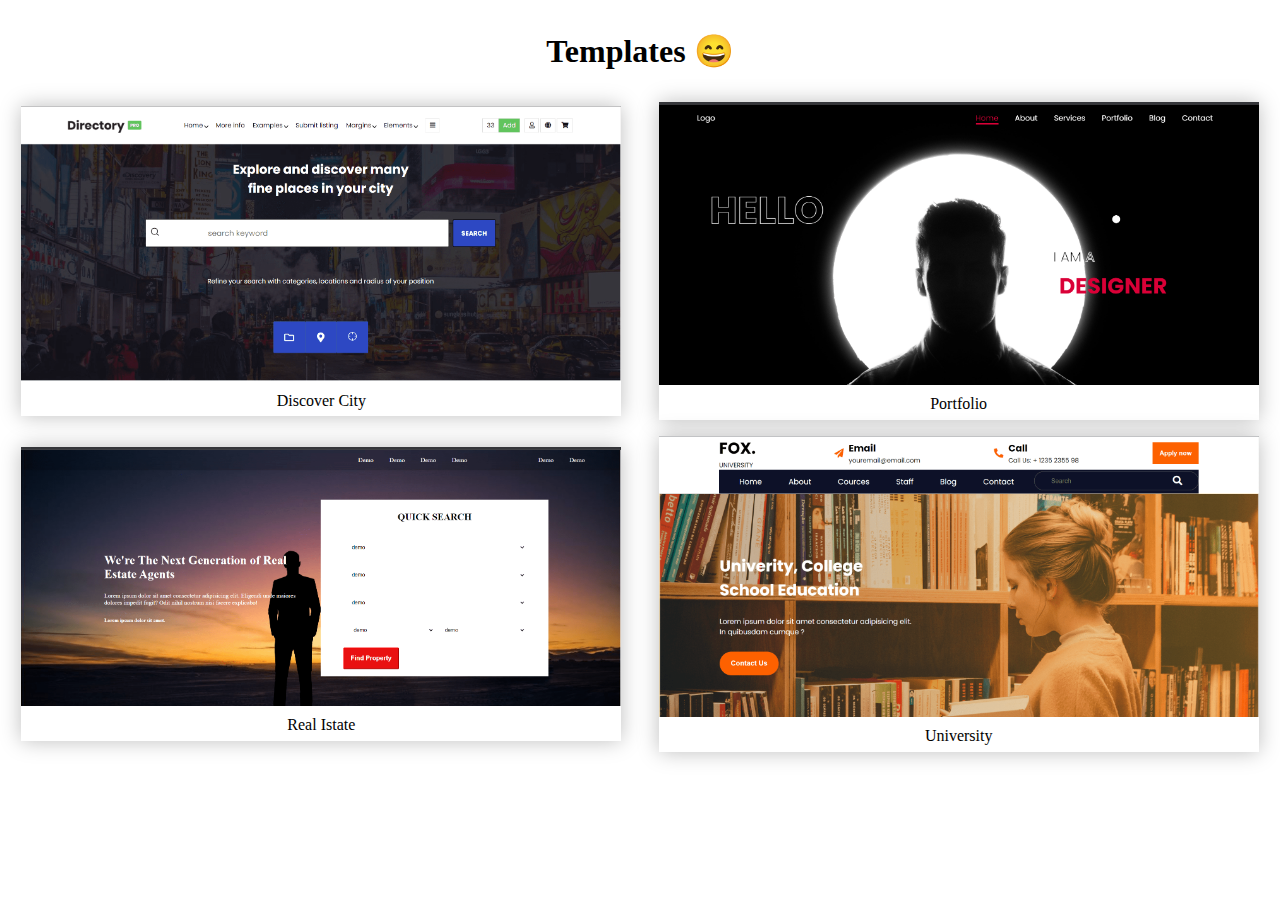
<file: index.html>
<!DOCTYPE html>
<html lang="en">
<head>
    <meta charset="UTF-8">
    <meta http-equiv="X-UA-Compatible" content="IE=edge">
    <meta name="viewport" content="width=device-width, initial-scale=1.0">
    <title>Document</title>
    <style>
        *{
            box-sizing: border-box;
            margin: 0;
            padding: 0;
        }
        #header{
            margin: 1em;
            text-align: center;
        }
        img{
            width: 100%;
            height: 100%;
        }
        #container{
            display: flex;
            align-items: center;
            justify-content: space-evenly;
            gap: 1em;
            flex-wrap: wrap;
        }
        .card{
            box-shadow: 0px 0px 20px #00000042;
            text-align: center;
            max-width: 600px;
        }
        p{
            padding: 0.4em;
        }
        a{
            text-decoration: none;
            color: black;
        }
    </style>

</head>
<body>
    <h1 id="header">Templates 😄</h1>
    <div id="container">
        <!-- First -->
        <a href="First_Template(Descover City)/index.html">
            <div class="card">
                <img src="screenshots/pic1-min.png" alt="">
                <p>Discover City </p>
            </div>
        </a>
        <!-- Second -->

        <a href="Portfolio-template-main/index.html">
            <div class="card">
                <img src="screenshots/pic2-min.png" alt="">
                <p>Portfolio</p>
                
            </div>
        </a>
        <!-- Third -->
        <a href="Template1(Real Istate)/index.html">
            <div class="card">
                <img src="screenshots/pic3-min.png" alt="">
                <p>Real Istate</p>
                
            </div>
        </a>
        <!-- Fourth -->
        <a href="Template2(University)/index.html">
            <div class="card">
                <img src="screenshots/pic4-min.png" alt="">
                <p>University</p>
            </div>
        </a>
    </div>

    
    
    
</body>
</html>
</file>
